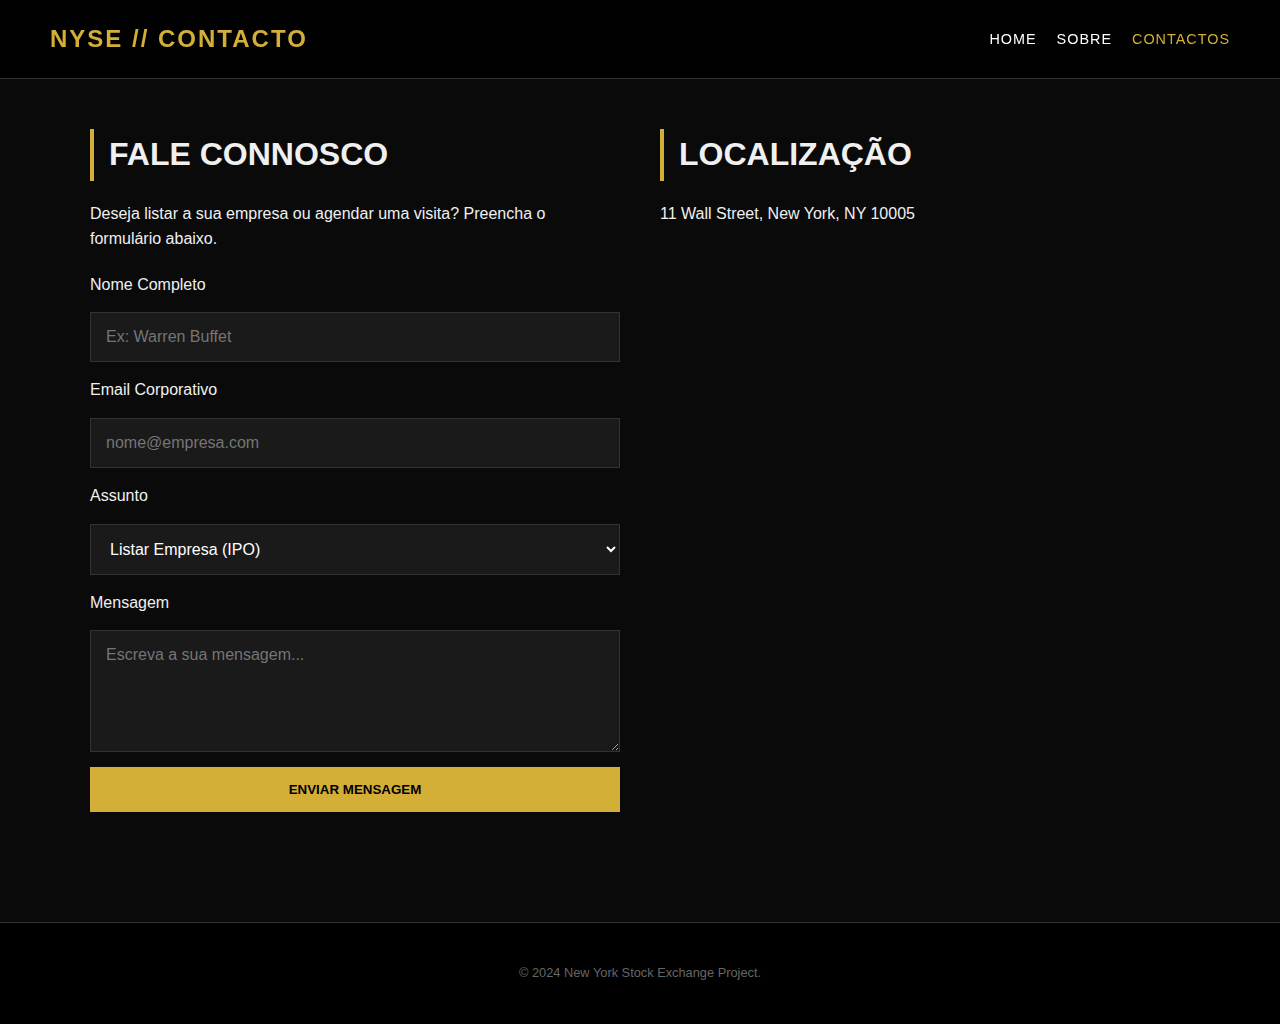
<file: contactos.html>
<!DOCTYPE html>
<html lang="pt">
<head>
    <meta charset="UTF-8">
    <meta name="viewport" content="width=device-width, initial-scale=1.0">
    <title>NYSE | Contactos</title>
    <link rel="stylesheet" href="style.css">
</head>
<body>

    <header>
        <div class="logo">NYSE // CONTACTO</div>
        <nav>
            <ul>
                <li><a href="index.html">Home</a></li>
                <li><a href="sobre.html">Sobre</a></li>
                <li><a href="contactos.html" style="color:#d4af37;">Contactos</a></li>
            </ul>
        </nav>
    </header>

    <main>
        <section style="display: flex; gap: 40px; flex-wrap: wrap;">
            
            <div style="flex: 1; min-width: 300px;">
                <h2>Fale Connosco</h2>
                <p style="margin-bottom: 20px;">Deseja listar a sua empresa ou agendar uma visita? Preencha o formulário abaixo.</p>
                
                <form id="contactForm" action="#" method="post">
                    <label for="nome">Nome Completo</label>
                    <input type="text" id="nome" name="nome" placeholder="Ex: Warren Buffet" required>

                    <label for="email">Email Corporativo</label>
                    <input type="email" id="email" name="email" placeholder="nome@empresa.com" required>

                    <label for="assunto">Assunto</label>
                    <select id="assunto" name="assunto">
                        <option value="listar">Listar Empresa (IPO)</option>
                        <option value="visita">Agendar Visita</option>
                        <option value="imprensa">Imprensa</option>
                    </select>

                    <label for="mensagem">Mensagem</label>
                    <textarea id="mensagem" name="mensagem" rows="5" placeholder="Escreva a sua mensagem..." required></textarea>

                    <button type="submit" class="btn">Enviar Mensagem</button>
                </form>
            </div>

            <aside style="flex: 1; min-width: 300px;">
                <h2>Localização</h2>
                <p>11 Wall Street, New York, NY 10005</p>
                <br>
                <iframe 
                    src="https://www.google.com/maps/embed?pb=!1m18!1m12!1m3!1d3024.3615738456566!2d-74.01329602427322!3d40.70983283773851!2m3!1f0!2f0!3f0!3m2!1i1024!2i768!4f13.1!3m3!1m2!1s0x89c25a173d134d91%3A0x87563b3ae6363e91!2sNew%20York%20Stock%20Exchange!5e0!3m2!1spt-PT!2spt!4v1715789000000!5m2!1spt-PT!2spt" 
                    width="100%" 
                    height="400" 
                    style="border:0; filter: grayscale(100%) invert(92%) contrast(83%);" 
                    allowfullscreen="" 
                    loading="lazy">
                </iframe>
            </aside>

        </section>
    </main>

    <footer>
        <p>&copy; 2024 New York Stock Exchange Project.</p>
    </footer>

    <script src="script.js"></script>
</body>
</html>
</file>
<file: style.css>
* { margin: 0; padding: 0; box-sizing: border-box; font-family: 'Segoe UI', Tahoma, Geneva, Verdana, sans-serif; }

body {
    background-color: #0a0a0a;
    color: #f0f0f0;
    line-height: 1.6;
}

header {
    display: flex;
    justify-content: space-between;
    align-items: center;
    padding: 20px 50px;
    background-color: rgba(0, 0, 0, 0.9);
    border-bottom: 1px solid #333;
    position: sticky;
    top: 0;
    z-index: 1000;
}

.logo { font-size: 1.5rem; font-weight: bold; letter-spacing: 2px; color: #d4af37;  text-transform: uppercase; }

nav ul { list-style: none; display: flex; gap: 20px; }
nav a { text-decoration: none; color: #fff; font-weight: 500; transition: color 0.3s; text-transform: uppercase; font-size: 0.9rem; letter-spacing: 1px; }
nav a:hover { color: #d4af37; }

.hero {
    height: 80vh;
    background-image: url('../images/hero.jpg'); 
    background-size: cover;
    background-position: center;
    display: flex;
    align-items: center;
    justify-content: center;
    text-align: center;
    position: relative;
}

.hero::after { content: ''; position: absolute; top: 0; left: 0; width: 100%; height: 100%; background: rgba(0,0,0,0.6); }

.hero-content { position: relative; z-index: 1; max-width: 800px; }
.hero h1 { font-size: 3.5rem; margin-bottom: 10px; text-transform: uppercase; letter-spacing: 3px; }
.hero p { font-size: 1.2rem; color: #ccc; margin-bottom: 20px; }
.btn { padding: 15px 30px; background-color: #d4af37; color: #000; text-decoration: none; font-weight: bold; text-transform: uppercase; border: none; cursor: pointer; transition: 0.3s; }
.btn:hover { background-color: #fff; }

main { padding: 50px; max-width: 1200px; margin: 0 auto; }
section { margin-bottom: 60px; }
h2 { font-size: 2rem; border-left: 4px solid #d4af37; padding-left: 15px; margin-bottom: 20px; text-transform: uppercase; }

table { width: 100%; border-collapse: collapse; margin-top: 20px; background: #111; }
th, td { padding: 15px; text-align: left; border-bottom: 1px solid #333; }
th { background-color: #222; color: #d4af37; text-transform: uppercase; }

form { display: flex; flex-direction: column; gap: 15px; max-width: 600px; }
input, textarea, select { padding: 15px; background: #1a1a1a; border: 1px solid #333; color: #fff; font-size: 1rem; }
input:focus, textarea:focus { border-color: #d4af37; outline: none; }

footer { text-align: center; padding: 40px; background-color: #000; border-top: 1px solid #333; font-size: 0.8rem; color: #666; }
</file>
